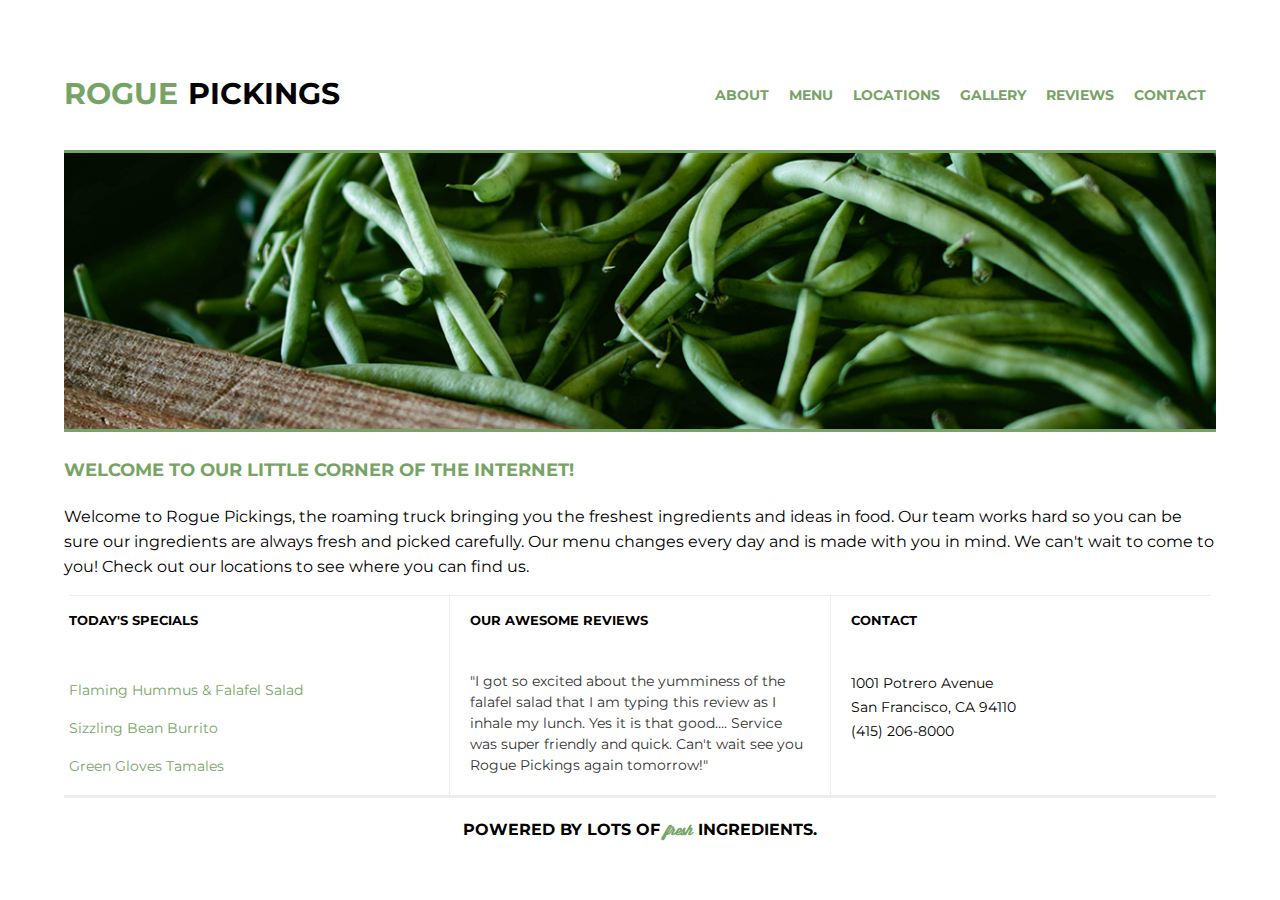
<file: index.html>
<!doctype html>
<html>
    <head>
        <meta charset="utf-8">
        <meta http-equiv="x-ua-compatible" content="ie=edge">
        <title>Rogue Pickings | Brush Up Those Skills!</title>
        <meta name="viewport" content="width=device-width, initial-scale=1, shrink-to-fit=no">
        <link rel="stylesheet" href="css/normalize.css">
        <link rel="stylesheet" href="css/main.css">
        <link href="https://fonts.googleapis.com/css?family=Montserrat:400,700" rel="stylesheet">
    </head>
    <body>
        <div class="container">
            <header>
                <h1><span>rogue</span> pickings</h1>
                <nav>
                    <ul>
                        <li>
                            <a href="">About</a>
                        </li>
                        <li>
                            <a href="">Menu</a>
                        </li>
                        <li>
                            <a href="">Locations</a>
                        </li>
                        <li>
                            <a href="">Gallery</a>
                        </li>
                        <li>
                            <a href="">Reviews</a>
                        </li>
                        <li>
                            <a href="">Contact</a>
                        </li>
                    </ul>
                </nav>
            </header>
            <section class="top-section">
                <div class="main-image"><img src="img/download.jpg" alt="green beans" /></div>
                <div class="main-title">
                    <h3>Welcome to our little corner of the internet!</h3>
                    <p>Welcome to Rogue Pickings, the roaming truck bringing you the freshest ingredients and ideas in food. Our team works hard so you can be sure our ingredients are always fresh and picked carefully. Our menu changes every day and is made with you in mind. We can't wait to come to you! Check out our locations to see where you can find us.</p>
                </div>
            </section>
            <section class="bottom-section">
                <div class="section-one">
                    <h4>Today's Specials</h4>
                    <ul class="menu">
                        <li>Flaming Hummus &amp; Falafel Salad</li>
                        <li>Sizzling Bean Burrito</li>
                        <li>Green Gloves Tamales</li>
                    </ul>
                </div>
                <div class="section-two">
                    <h4>Our Awesome Reviews</h4>
                    <p class="reviews">"I got so excited about the yumminess of the falafel salad that I am typing this review as I inhale my lunch. Yes it is that good.... Service was super friendly and quick. Can't wait see you Rogue Pickings again tomorrow!"</p>
                </div>
                <div class="section-three"><h4>Contact</h4>
                    <p class="address">1001 Potrero Avenue<br>
                        San Francisco, CA 94110<br>
                        (415) 206-8000 </p>
                </div>
            </section>
            <footer>
                <h4>Powered by lots of <span>fresh</span> ingredients.</h4>
            </footer>
        </div>
    </body>
</html>
</file>
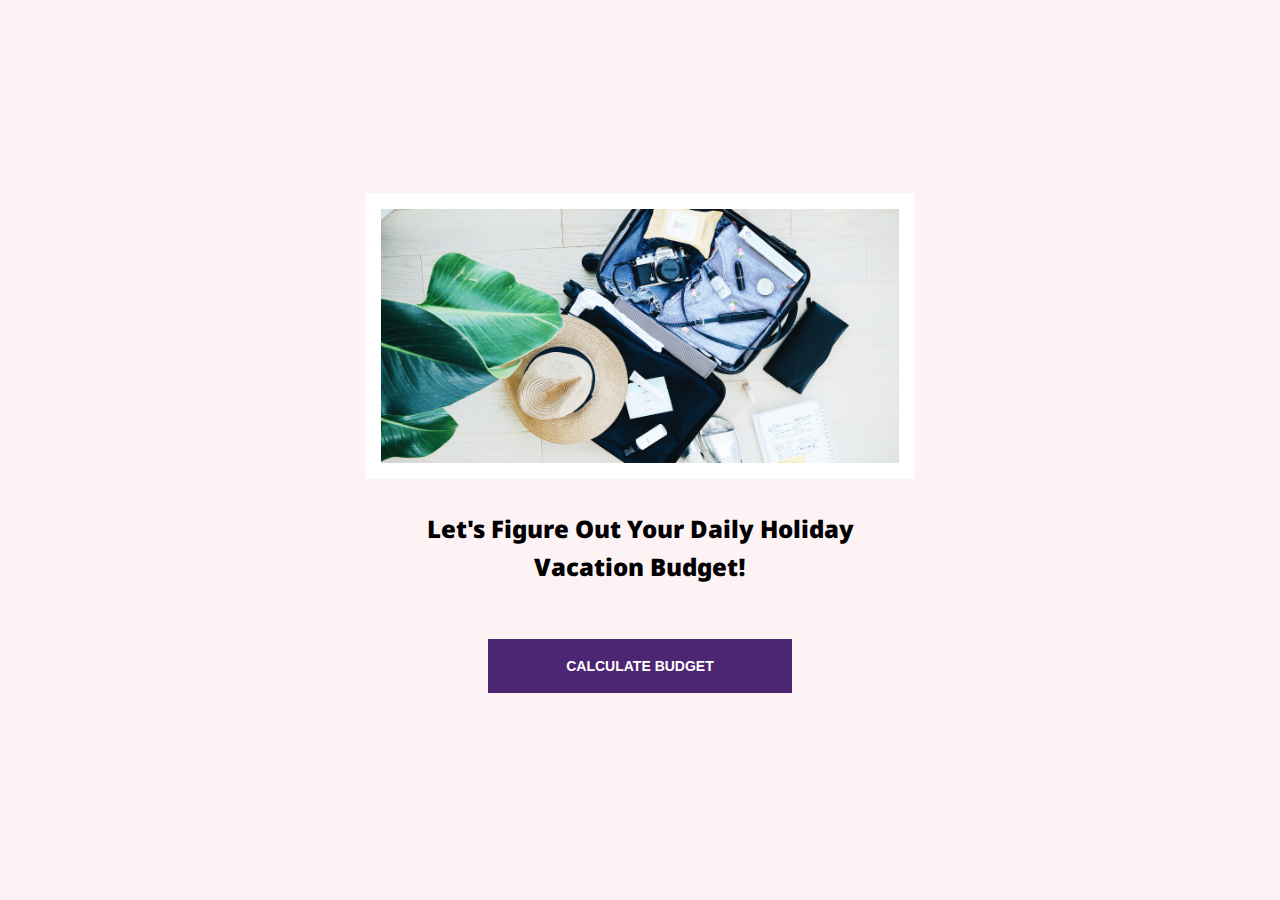
<file: budgetVacay/index.html>
<!DOCTYPE html>
<html lang="en">
  <head>
    <meta charset="UTF-8" />
    <meta name="viewport" content="width=device-width, initial-scale=1.0" />
    <title>Sample</title>
    <link rel="preconnect" href="https://fonts.googleapis.com" />
    <link rel="preconnect" href="https://fonts.gstatic.com" crossorigin />
    <link
      href="https://fonts.googleapis.com/css2?family=Noto+Sans+Bengali:wght@800;900&family=Open+Sans:wght@400;600&display=swap"
      rel="stylesheet"
    />

    <link rel="stylesheet" href="css/styles.css" />
    <script src="js/script.js" defer></script>
  </head>
  <body>
    <div class="container">
      <img src="img/suitcase.png" alt="Suitcase packed for a trip" />
      <h3>Let's Figure Out Your Daily Holiday Vacation Budget!</h3>
      <div>
        <p class="daily-budget"></p>
        <button class="trip-info">Calculate Budget</button>
      </div>
    </div>
  </body>
</html>
</file>
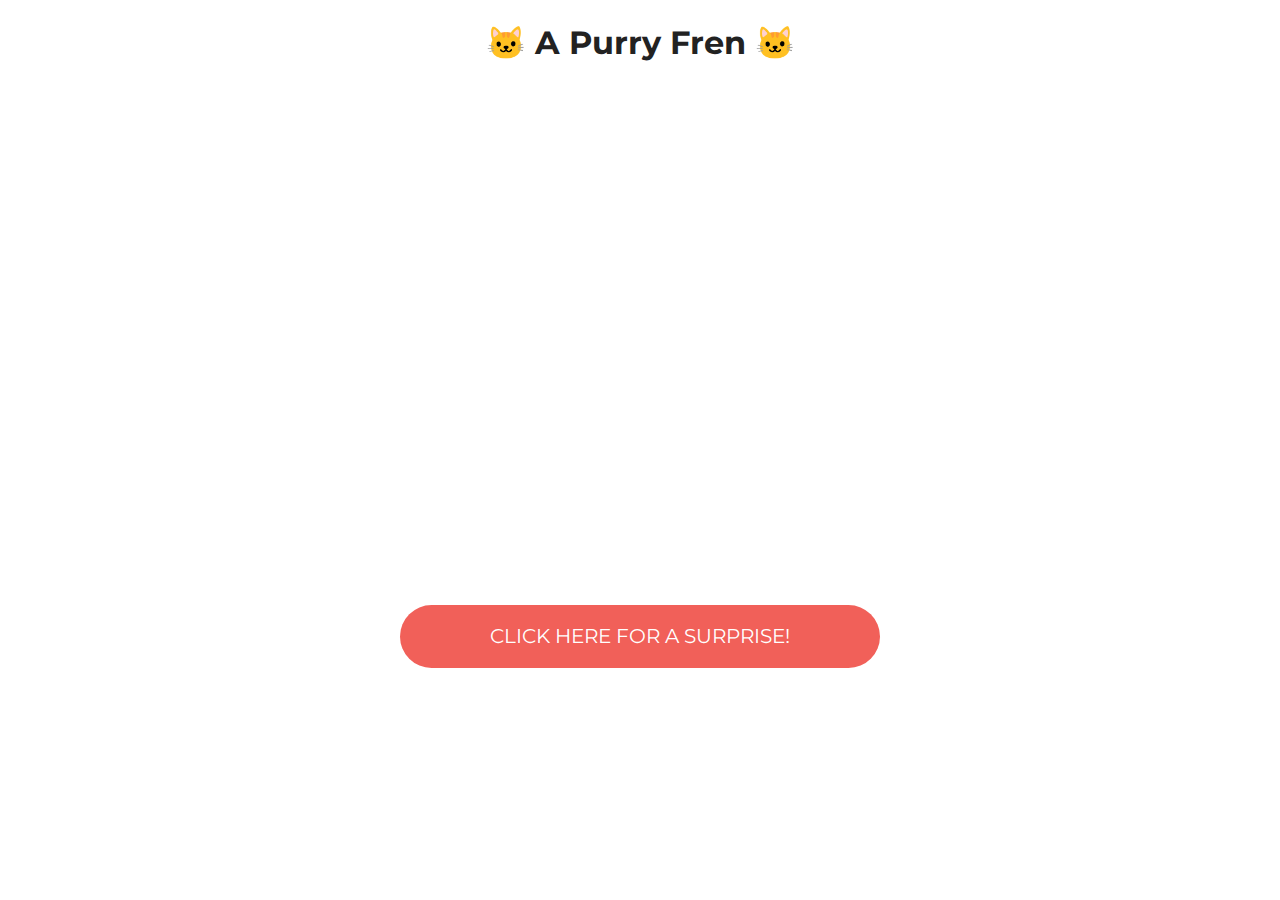
<file: eventKitty/index.html>
<!DOCTYPE html>
<html>
  <head>
    <title>Starter Code Lesson 04 Challenge 01</title>
    <meta charset="UTF-8" />
    <meta name="viewport" content="width=device-width, initial-scale=1.0" />
    <link rel="preconnect" href="https://fonts.gstatic.com" />
    <link rel="preconnect" href="https://fonts.gstatic.com" />
    <link
      href="https://fonts.googleapis.com/css2?family=Montserrat:wght@500;700&family=Open+Sans:ital,wght@0,400;0,600;1,400&display=swap"
      rel="stylesheet"
    />
    <link rel="stylesheet" href="css/normalize.css" />
    <link rel="stylesheet" href="css/styles.css" />
    <script src="js/script.js" defer></script>
    <script src="js/script2.js" defer></script>
  </head>

  <body>
    <main class="main-content">
      <h1>🐱 A purry fren 🐱</h1>
      <figure class="cat">
        <img src="img/cat-fren.jpg" />
      </figure>
      <button class="show-cat">Click here for a surprise!</button>
    </main>
  </body>
</html>
</file>
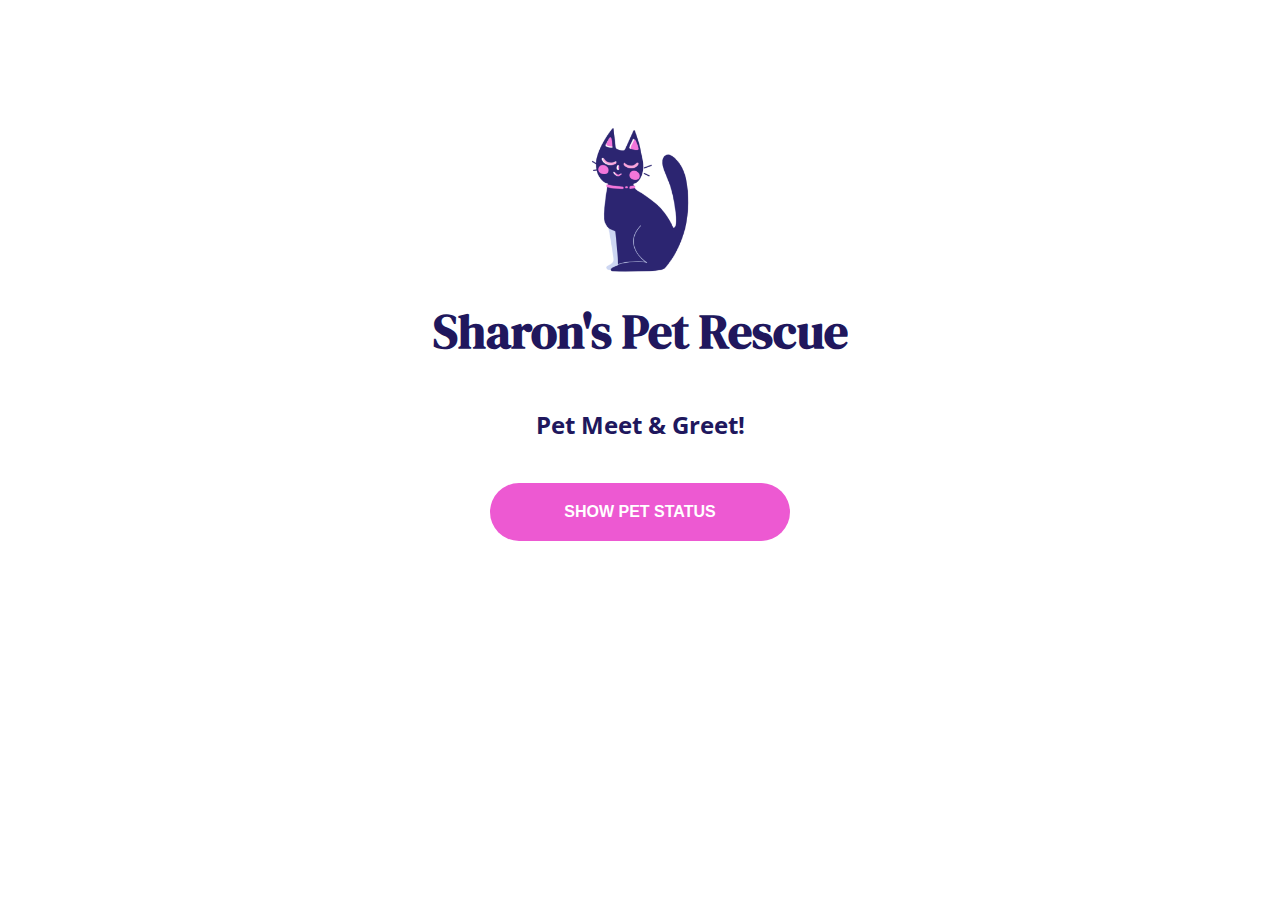
<file: factoryFunctions/index.html>
<!DOCTYPE html>
<html lang="en">
  <head>
    <meta charset="UTF-8" />
    <meta name="viewport" content="width=device-width, initial-scale=1.0" />
    <title>Pet Rescue Adoption Day</title>
    <link rel="preconnect" href="https://fonts.gstatic.com" />
    <link rel="preconnect" href="https://fonts.gstatic.com" />
    <link
      href="https://fonts.googleapis.com/css2?family=DM+Serif+Display&family=Open+Sans:wght@300;400;600&display=swap"
      rel="stylesheet"
    />
    <link
      rel="stylesheet"
      href="https://pro.fontawesome.com/releases/v5.10.0/css/all.css"
      integrity="sha384-AYmEC3Yw5cVb3ZcuHtOA93w35dYTsvhLPVnYs9eStHfGJvOvKxVfELGroGkvsg+p"
      crossorigin="anonymous"
    />
    <link rel="stylesheet" href="css/normalize.css" />
    <link rel="stylesheet" href="css/styles.css" />
    <script src="js/script.js" defer></script>
  </head>

  <body>
    <div class="container">
      <img class="ruby" src="img/ruby-cat.png" />
      <h1>
        Sharon's Pet Rescue
      </h1>
      <div class="available">
        <h2>Pet Meet & Greet!</h2>
        <ul class="all-pets"></ul>
      </div>
      <button>Show Pet Status</button>
    </div>
  </body>
</html>
</file>
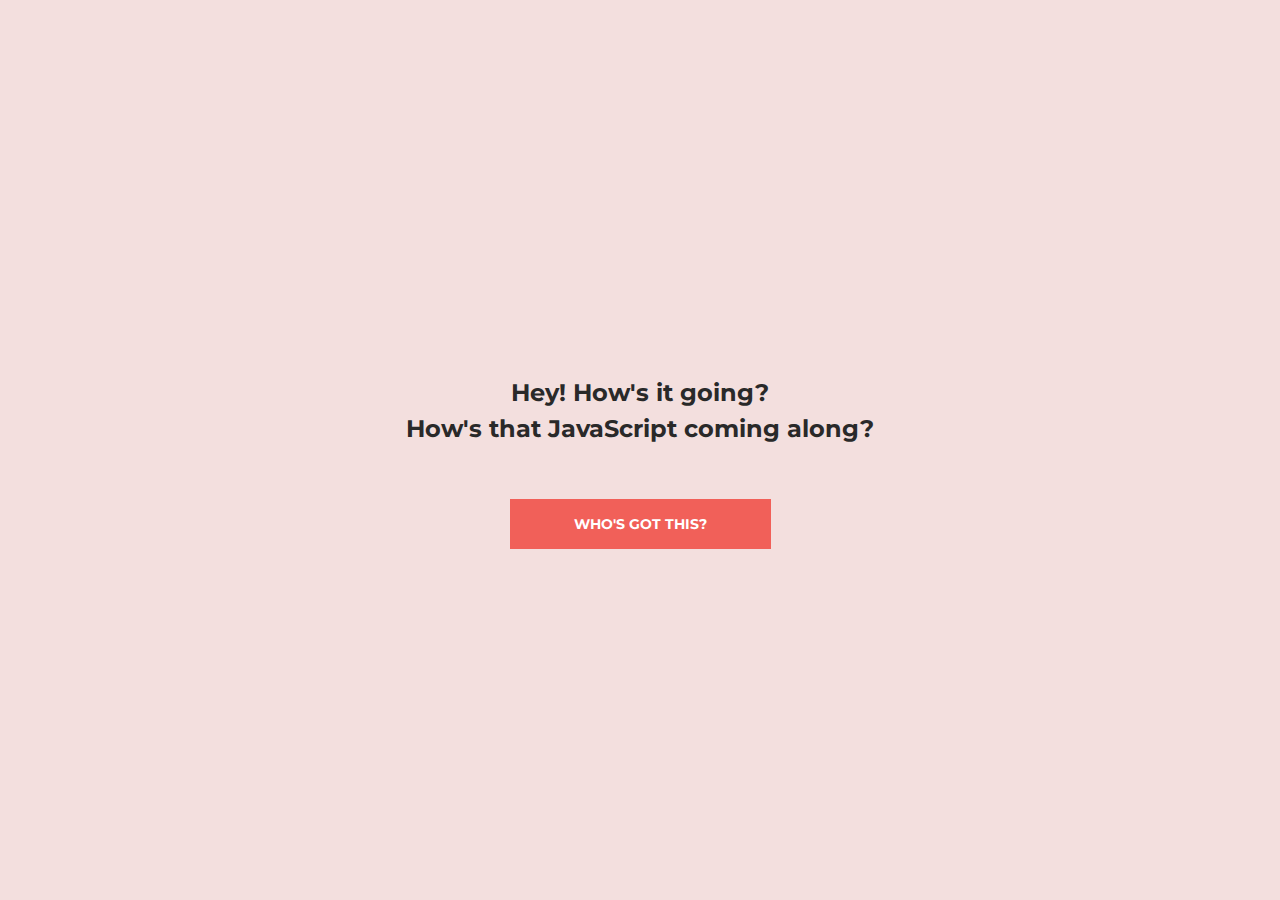
<file: functionModal/index.html>
<!DOCTYPE html>
<html lang="en">
  <head>
    <meta charset="UTF-8" />
    <meta name="viewport" content="width=device-width, initial-scale=1.0" />
    <title>Sample</title>
    <link
      href="https://fonts.googleapis.com/css2?family=Montserrat:wght@500;700&family=Open+Sans:ital,wght@0,400;0,600;1,400&display=swap"
      rel="stylesheet"
    />
    <link
      rel="stylesheet"
      href="https://pro.fontawesome.com/releases/v5.10.0/css/all.css"
      integrity="sha384-AYmEC3Yw5cVb3ZcuHtOA93w35dYTsvhLPVnYs9eStHfGJvOvKxVfELGroGkvsg+p"
      crossorigin="anonymous"
    />

    <link rel="stylesheet" href="css/styles.css" />
    <script src="js/script.js" defer></script>
  </head>
  <body>
    <div class="container">
      <p>Hey! How's it going? <br />How's that JavaScript coming along?</p>
      <div class="modal">
        <span class="modal-x"><i class="fas fa-times"></i></span>
        <img src="img/you_got_this.gif" />
        <p>Keep it up, Skillcrusher! 🎉</p>
      </div>
      <button class="got-this">Who's got this?</button>
    </div>
  </body>
</html>
</file>
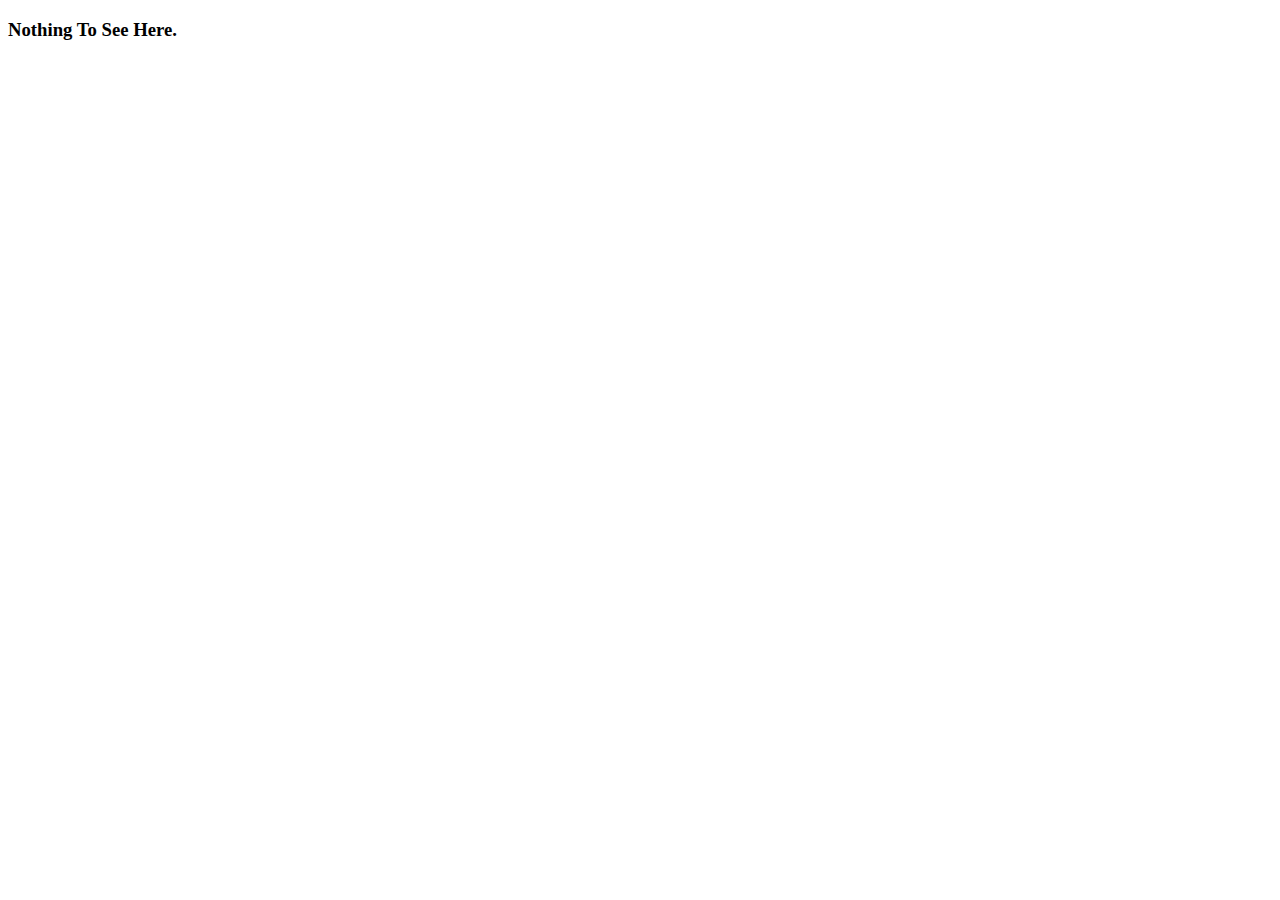
<file: introFunctions/index.html>
<!DOCTYPE html>
<html lang="en">
<head>
  <meta charset="UTF-8">
  <meta name="viewport" content="width=device-width, initial-scale=1.0">
  <title>Document</title>
</head>
<body>
  <h3>Nothing To See Here.</h3>
  <script src="script.js" defer></script>  
</body>
</html>
</file>
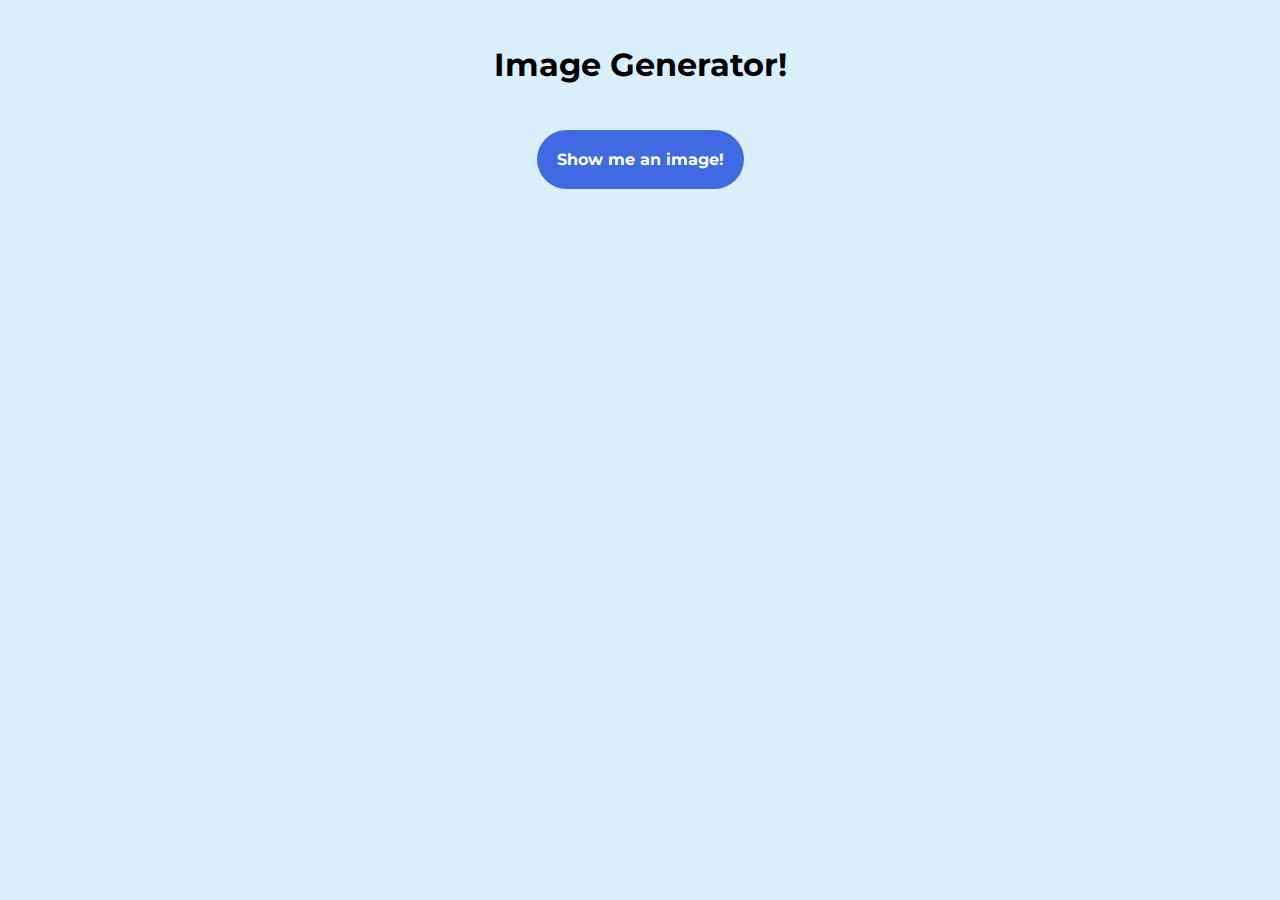
<file: js-l12-challenge-01-main/index.html>
<!DOCTYPE html>
<html>

  <head>
    <title>Image Generator</title>
    <meta charset="UTF-8" />
    <meta name="viewport" content="width=device-width, initial-scale=1.0" />
    <link rel="stylesheet" href="css/main.css" />
    <link rel="preconnect" href="https://fonts.gstatic.com" />
    <link href="https://fonts.googleapis.com/css2?family=Montserrat:wght@400;600&family=Roboto&display=swap"
      rel="stylesheet" />
    <script src="js/script.js" defer></script>
  </head>

  <body>
    <div class="main">
      <h1>Image Generator!</h1>
      <div class="image-container hide">
        <h3>Image by: <span class="author"></span></h3>
        <figure>
          <img class="img" />
        </figure>
      </div>
      <button>Show me an image!</button>
    </div>
  </body>

</html>
</file>
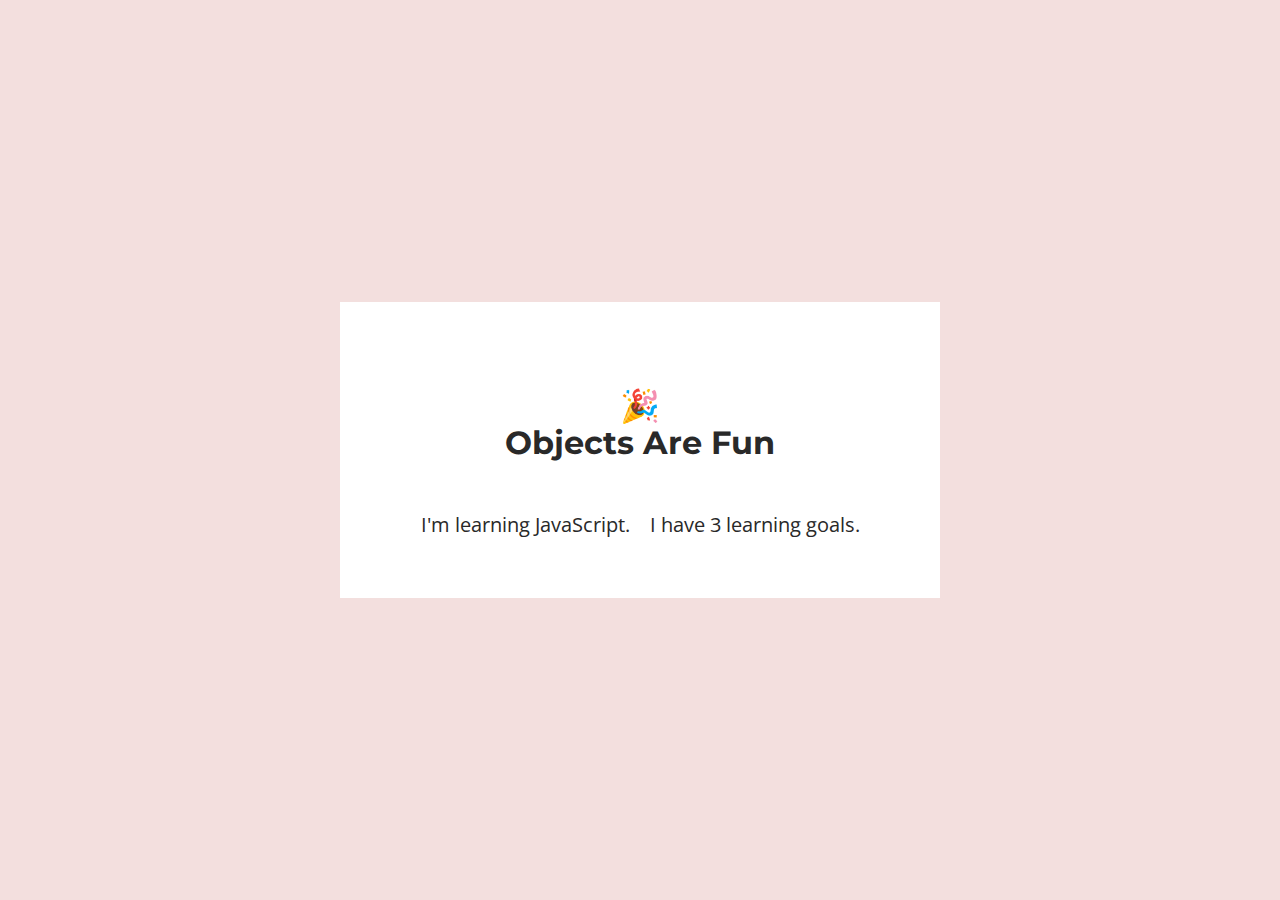
<file: objectsOne/index.html>
<!DOCTYPE html>
<html lang="en">
  <head>
    <meta charset="UTF-8" />
    <meta name="viewport" content="width=device-width, initial-scale=1.0" />
    <title>Objects Part 1</title>
    <link rel="preconnect" href="https://fonts.gstatic.com" />
    <link
      href="https://fonts.googleapis.com/css2?family=Montserrat:wght@500;700&family=Open+Sans:ital,wght@0,400;0,600;1,400&display=swap"
      rel="stylesheet"
    />
    <link
      rel="stylesheet"
      href="https://pro.fontawesome.com/releases/v5.10.0/css/all.css"
      integrity="sha384-AYmEC3Yw5cVb3ZcuHtOA93w35dYTsvhLPVnYs9eStHfGJvOvKxVfELGroGkvsg+p"
      crossorigin="anonymous"
    />
    <link rel="stylesheet" href="css/normalize.css" />
    <link rel="stylesheet" href="css/styles.css" />
    <script src="js/script.js" defer></script>
  </head>

  <body>
    <div class="container">
      <h1>🎉 <br />Objects Are Fun</h1>
      <p class="topic hide"></p>
      <p class="count hide"></p>
    </div>
  </body>
</html>
</file>
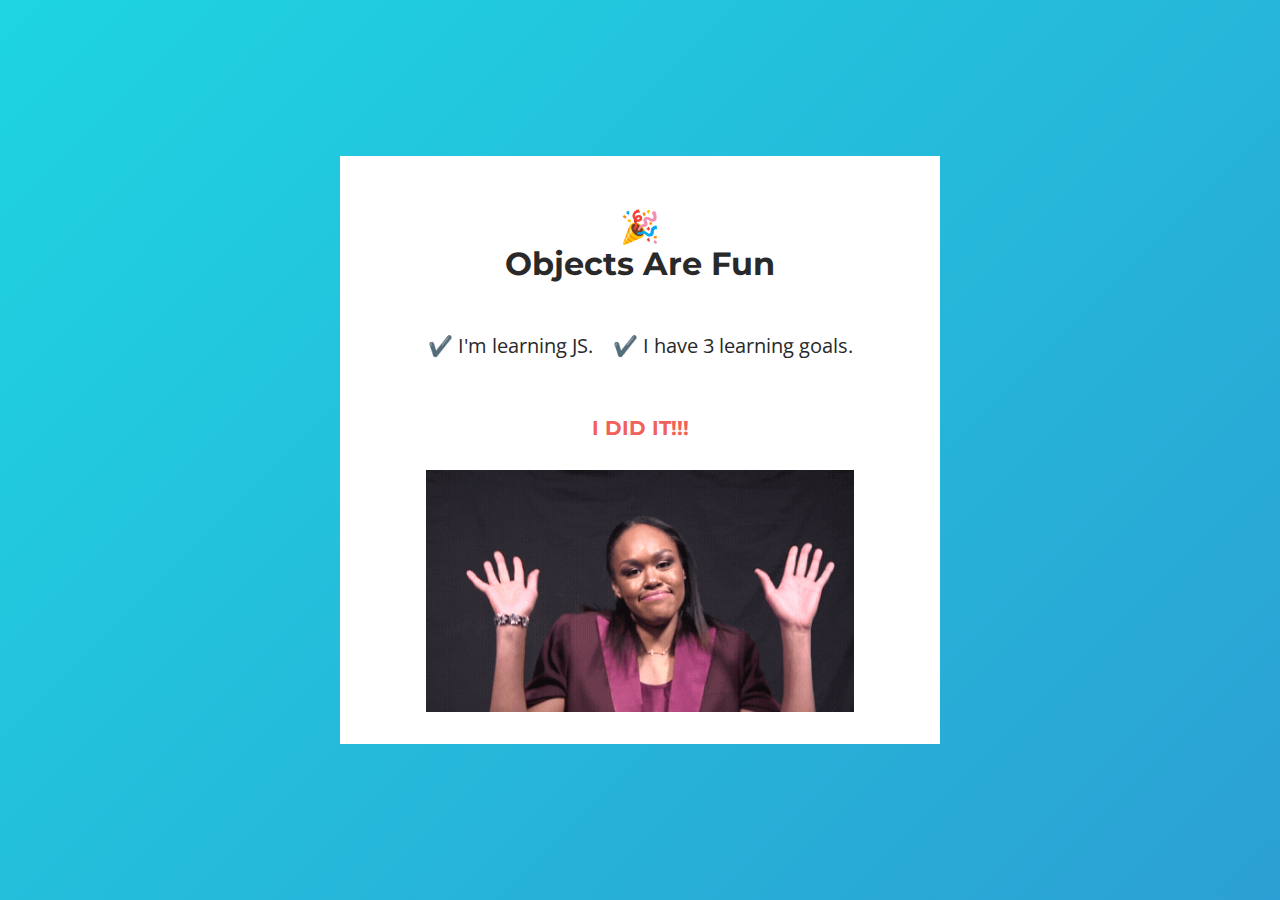
<file: ObjectsTwo/index.html>
<!DOCTYPE html>
<html lang="en">
  <head>
    <meta charset="UTF-8" />
    <meta name="viewport" content="width=device-width, initial-scale=1.0" />
    <title>Objects Part 2</title>
    <link rel="preconnect" href="https://fonts.gstatic.com" />
    <link
      href="https://fonts.googleapis.com/css2?family=Montserrat:wght@500;700&family=Open+Sans:ital,wght@0,400;0,600;1,400&display=swap"
      rel="stylesheet"
    />
    <link
      rel="stylesheet"
      href="https://pro.fontawesome.com/releases/v5.10.0/css/all.css"
      integrity="sha384-AYmEC3Yw5cVb3ZcuHtOA93w35dYTsvhLPVnYs9eStHfGJvOvKxVfELGroGkvsg+p"
      crossorigin="anonymous"
    />
    <link rel="stylesheet" href="css/normalize.css" />
    <link rel="stylesheet" href="css/styles.css" />
    <script src="js/script.js" defer></script>
  </head>

  <body>
    <div class="container">
      <h1>🎉 <br />Objects Are Fun</h1>
      <p class="topic hide"></p>
      <p class="count hide"></p>
      <p class="success hide">I did it!!!</p>
      <img class="dance hide" src="img/raise-hands.gif" alt="woman dancing" />
    </div>
  </body>
</html>
</file>
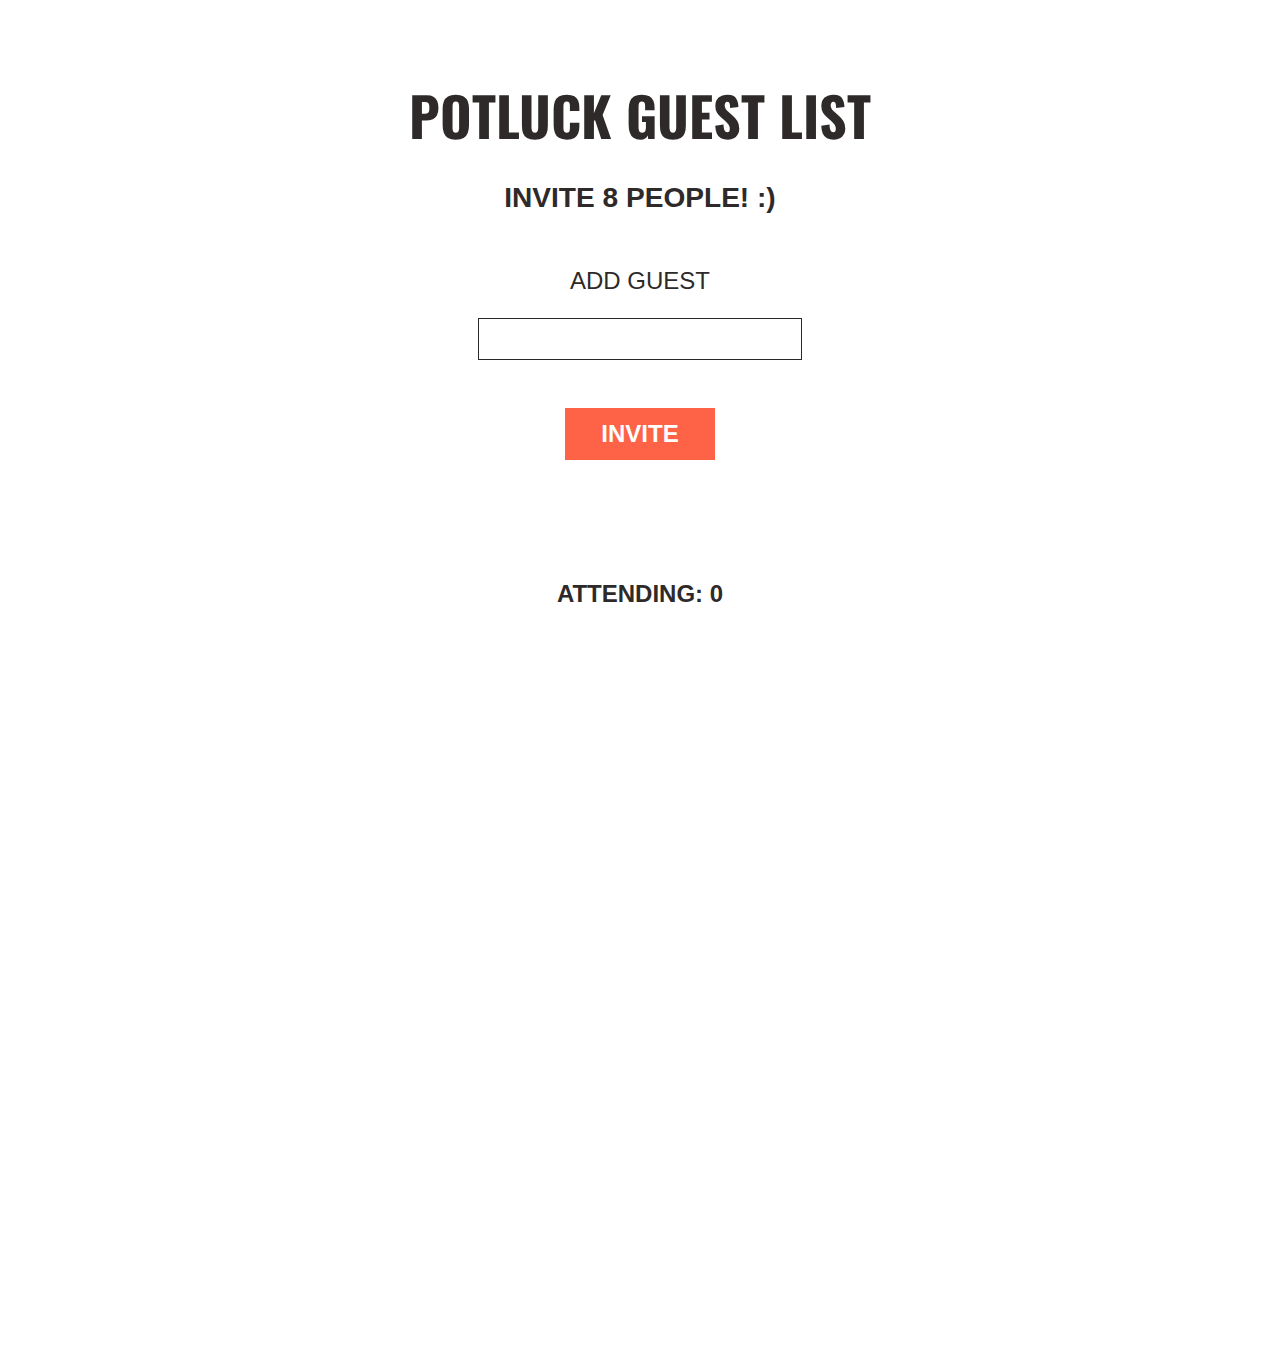
<file: potluck/index.html>
<!DOCTYPE html>
<html lang="en">
  <head>
    <meta charset="UTF-8" />
    <meta name="viewport" content="width=device-width, initial-scale=1.0" />
    <title>Guest List</title>
    <link
      rel="stylesheet"
      href="https://pro.fontawesome.com/releases/v5.10.0/css/all.css"
      integrity="sha384-AYmEC3Yw5cVb3ZcuHtOA93w35dYTsvhLPVnYs9eStHfGJvOvKxVfELGroGkvsg+p"
      crossorigin="anonymous"
    />
    <link rel="preconnect" href="https://fonts.gstatic.com" />
    <link
      href="https://fonts.googleapis.com/css2?family=Bitter:ital@0;1&family=Hind:wght@300;400&family=Oswald:wght@300;400;500&display=swap"
      rel="stylesheet"
    />
    <link rel="stylesheet" href="css/normalize.css" />
    <link rel="stylesheet" href="css/styles.css" />
    <script src="js/script.js" defer></script>
  </head>

  <body>
    <div class="container">
      <header>
        <h1>
          Potluck Guest List
        </h1>

        <h3>
          <i class="fa fa-envelope" aria-hidden="true"></i> Invite 8 people! :)
        </h3>
      </header>
      <div class="add-guest">
        <div class="alert hide">
          <h3>Guest list is full!</h3>
          <button class="assign"><a href="#assigned">Assign dishes!</a></button>
        </div>
        <label for="invite">Add Guest</label>
        <input type="text" id="invite" />
        <button class="invite">Invite</button>
      </div>
      <div class="guest-list-container">
        <ul class="guest-list"></ul>
        <p class="attendees">Attending: <span class="attendance">0</span></p>
      </div>
      <div id="assigned" class="items-list-container">
        <ul class="assigned-items"></ul>
      </div>
      <footer class="hide">
        <h3>See you on Saturday!</h3>
      </footer>
    </div>
  </body>
</html>
</file>
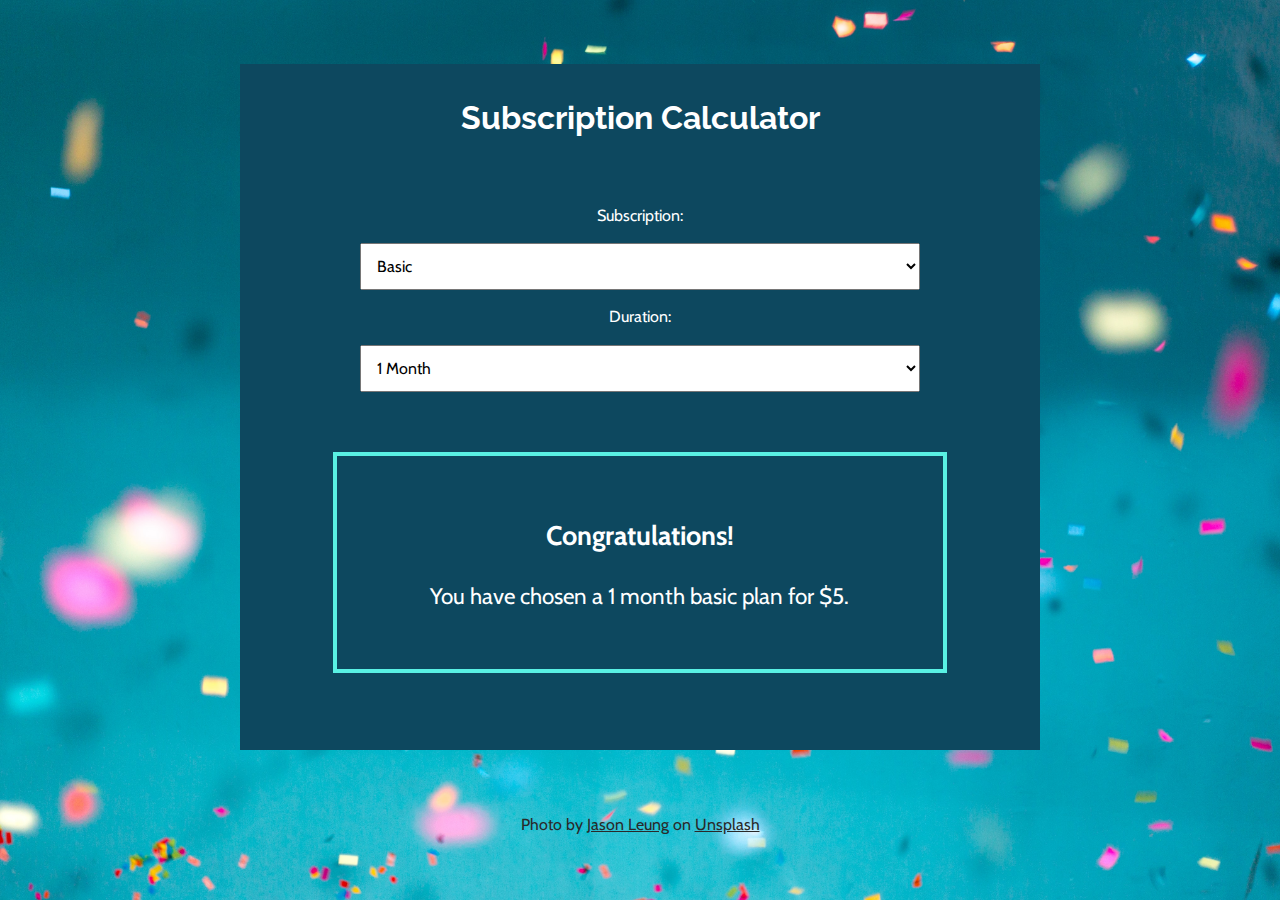
<file: subscriptionCalc/index.html>
<!DOCTYPE html>
<html>
  <head>
    <title>Subscripton Calculator</title>
    <meta charset="UTF-8" />
    <meta name="viewport" content="width=device-width, initial-scale=1.0" />
    <link rel="preconnect" href="https://fonts.gstatic.com">
    <link href="https://fonts.googleapis.com/css2?family=Raleway:wght@300&display=swap" rel="stylesheet">
    <link href="https://fonts.googleapis.com/css2?family=Cabin&display=swap" rel="stylesheet">
    <link rel="stylesheet" href="css/normalize.css" />
    <link rel="stylesheet" href="css/styles.css" />
    <script src="js/script.js" defer></script>
  </head>

  <body>
    <div class="container">
      <h1>Subscription Calculator</h1>
      <div class="selections">
        <div class="subscription-select">
          <label for="subscription">Subscription:</label>
          <select name="subscription" id="subscription">
            <option value="basic">Basic</option>
            <option value="standard">Standard</option>
            <option value="premium">Premium</option>
          </select>
        </div>
        <div class="duration-select">
          <label for="months">Duration:</label>
          <select name="months" id="months">
            <option value="1">1 Month</option>
            <option value="6">6 Months</option>
            <option value="12">12 Months</option>
          </select>
        </div>
      </div>
      <div class="congrats">
        <h3>Congratulations!</h3>
        <p class="result">You have chosen a 1 month basic plan for $5.</p>
      </div>
      </p>
    </div>
    <footer><span>Photo by <a href="https://unsplash.com/@ninjason?utm_source=unsplash&amp;utm_medium=referral&amp;utm_content=creditCopyText">Jason Leung</a> on <a href="https://unsplash.com/s/photos/confetti-jason-leung?utm_source=unsplash&amp;utm_medium=referral&amp;utm_content=creditCopyText">Unsplash</a></span></footer>
  </body>
</html>
</file>
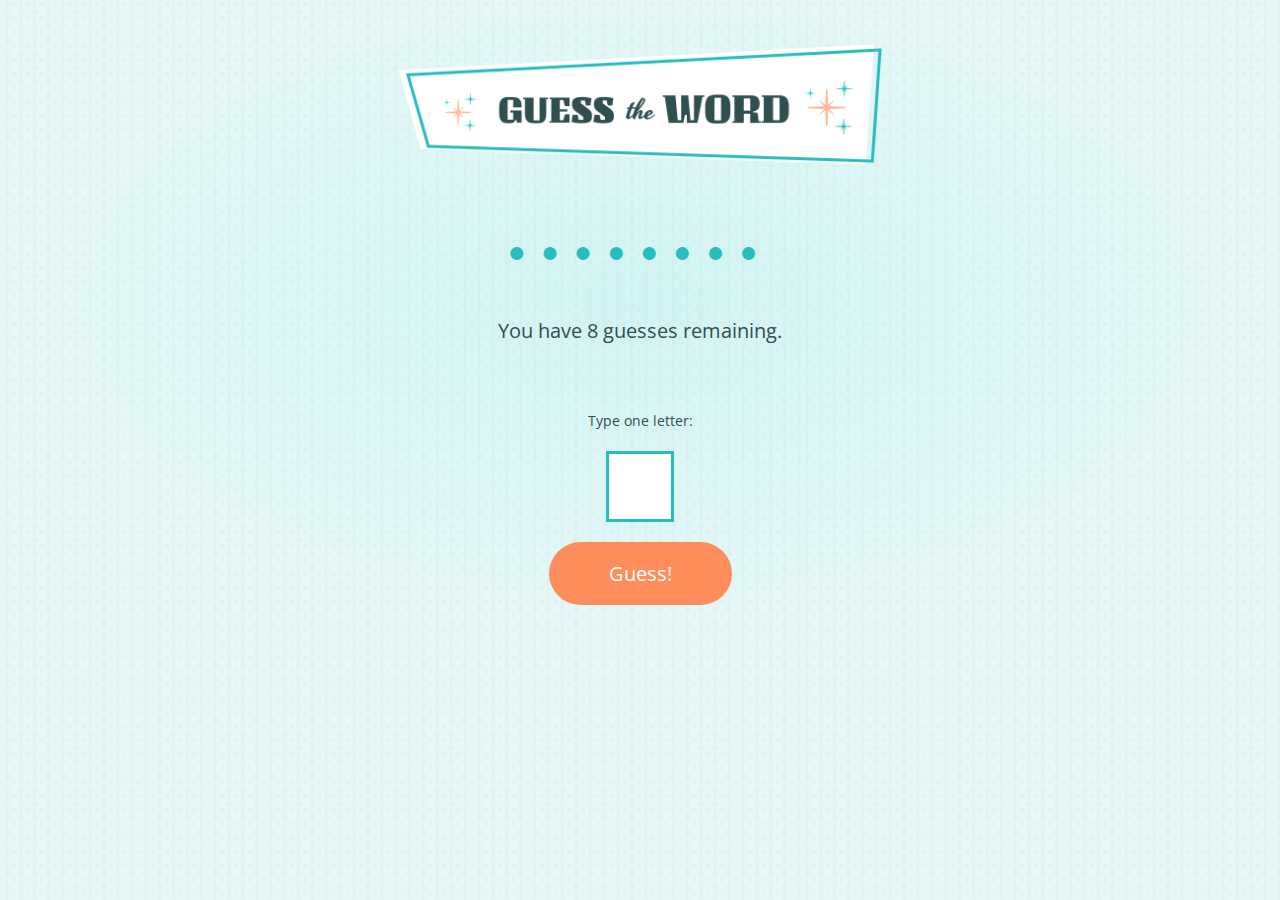
<file: wordGame/index.html>
<!DOCTYPE html>
<html lang="en">

  <head>
    <meta charset="UTF-8" />
    <meta name="viewport" content="width=device-width, initial-scale=1.0" />
    <title>Guess the Word</title>
    <link rel="preconnect" href="https://fonts.gstatic.com" />
    <link href="https://fonts.googleapis.com/css2?family=Open+Sans:wght@700&family=Unlock&display=swap"
      rel="stylesheet" />
    <link rel="stylesheet" href="css/normalize.css" />
    <link rel="stylesheet" href="css/styles.css" />
    <script src="js/script.js" defer></script>
  </head>

  <body>
    <div class="container">
      <h1>
        <img class="logo" src="img/logo.png" alt="Guess The Word" />
      </h1>
      <p class="message"></p>
      <p class="word-in-progress"></p>
      <p class="remaining">You have <span>8 guesses</span> remaining.</p>
      <ul class="guessed-letters"></ul>
      <form class="guess-form">
        <label for="letter">Type one letter:</label>
        <input type="text" id="letter" name="letter" class="letter" />
        <div class="form-element button-element">
          <button class="guess">Guess!</button>
        </div>
      </form>
      <button class="play-again hide">Play Again!</button>
    </div>
  </body>

</html>
</file>
<file: css/main.css>
html {
	font-size: 16px;
}

@font-face{
	font-family: 'Wisdom Script';
	src: url('../fonts/wisdom-script.otf') format('opentype');
}

body {
	font-family: 'Montserrat', Helvetica, Arial, sans-serif;
	display: flex;
	justify-content: center;
	align-items: center;
	flex-flow: row wrap;
	font-size: 1em;
}

.container{
	max-width: 1200px;
	width: 90%;
	display: flex;
	justify-content: center;
	align-items: center;
	flex-flow: row wrap;
}

h1,
h2,
h3,
h4 {
	color: black;
	text-transform: uppercase;
	font-weight: 700;
}
h1 {
	font-size: 1.875em;
}
h2 {
    font-size: 1.5em;
}
h3 {
	font-size: 1.125em;
}
h4 {
	font-size: 1em;
}

p {
	font-size: .875em;
	line-height: 21px;
    padding: 0 30px;
}

/*The widths are in a percentage!*/
header {
	flex-basis: 100%;
	/*height: 110px;*/
	/*border-bottom: 3px solid #77a466;*/
	margin: 0 auto;
	display: flex;
	justify-content: center;
	align-items: center;
	flex-flow: row wrap;
}

header h1 {
	/*float: left;*/
	text-align: center;
	margin: 0;
	width: 100%;
	padding: 38px 0;
	border-bottom: 3px solid #77a466;
}
header h1 span {
	color: #77a466;
}

header nav {
	display: flex;
	justify-content: center;
	align-items: center;
	flex-flow: row wrap;
	/*float: right;*/
	padding: 46px 0;
}
header nav ul {
	margin: 0;
	padding: 0;
}
header nav ul li {
	text-transform: uppercase;
	font-weight: 700;
	font-size: .875em;
	padding: 0 10px;
	/*display: inline;*/
	list-style: none;
	line-height: 50px;
}
header nav ul li a{
	width: 80%;
	display: flex;
	justify-content: center;
	align-items: center;
	flex-flow: row wrap;
	text-decoration: none;
	color:#77a466;
}


/*The widths are in a percentage!*/
.top-section,
.bottom-section {
	flex-basis: 100%;
	margin: 0 auto;
	clear: both;
	display: flex;
	justify-content: center;
	align-items: center;
	flex-flow: row wrap;
}

.main-image {
	height: auto;
	float: left;
}
.main-image img {
	width: 100%;
	border-top: 3px solid #77a466;
	border-bottom: 3px solid #77a466;
}

.main-title {
	height: auto;
	float: left;
}
.main-title h3 {
	text-align: left;
	padding: 5px 0;
	color: #77a466;
}
.main-title p {
	padding: 0;
	font-size: 1em;
	line-height: 25px;
}

.section-one,
.section-two,
.section-three {
	width: 100%;
	height: auto;
	float: left;
	border-top: 1px solid #eee;
}

.section-one h4 {
	padding: 10px 0;
}

.section-two {
	/*border-left: 1px solid #eee;
	border-right: 1px solid #eee;*/
}

.section-two h4,
.section-three h4 {
	padding: 10px 0;
}

.menu {
	list-style: none;
	padding: 0;
}
.menu li {
	padding: 10px 0;
	color:#77a466;
}

.reviews {
	color: #333;
	font-size: 1em;
	line-height: 21px;
	padding: 0;
}

.address {
	font-size: 1em;
	line-height: 24px;
	padding: 0;
}

/*The widths are in a percentage!*/
footer {
	height: 50px;
	border-top: 3px solid #eee;
	flex-basis: 100%;
	/*margin: 0 auto;
	clear: both;*/
	text-align: center;
	display: flex;
	justify-content: center;
	align-items: center;
	flex-flow: row wrap;
}
footer span {
	font-family: 'Wisdom Script', cursive;
	text-transform: lowercase;
	color: #77a466;
	font-size: 14px;
}

@media all and (min-width: 768px) {
	.bottom-section {
		margin: 0 auto;
		clear: both;
		height: 290px;
		display: flex;
		justify-content: center;
		align-items: center;
		flex-flow: row wrap;
	}

	.section-one,
	.section-two,
	.section-three {
		height: inherit;
		display: flex;
		justify-content: flex-start;
		align-items: center;
		flex-flow: row wrap;
		flex-basis: 33%;
		float: left;
		border-top: 1px solid #eee;
	}

.section-one h4,
.section-two h4,
.section-three h4 {
	margin-top: 40;
	height: 40px;
	font-size: .8em;
	display: flex;
	justify-content: flex-start;
	align-items: flex-start;
	flex-flow: row wrap;
	width: 70%;
}


.section-two {
	border-left: 1px solid #eee;
	border-right: 1px solid #eee;
}

.section-two h4, .section-three h4, .section-two p,
.section-three p {
	padding: 0 20px;
}

.section-one h4 {
	padding: 0;
}

.menu, .reviews, .address {
	margin: 0;
	height: 205px;
	font-size: .9em;
	/*display: flex;
	justify-content: center;
	align-items: center;
	flex-flow: row wrap;*/
}
}

@media all and (min-width: 1200px) {
	header {
		display: flex;
		justify-content: space-between;
		align-items: center;
		flex-flow: row wrap;
		flex: 100%;
		height: 110px;
		padding-bottom: 40px;
	  /*border-bottom: 3px solid #fff;*/
	}

	header h1 {
		display: flex;
		justify-content: space-between;
		align-items: center;
		/*flex-flow: row nowrap;*/
		height: inherit;
		width: 24%;
		/*padding: 38px 0;*/
	}
	header h1 span {
		color: #77a466;
	}

	header nav {
		width: 50%;
		display: flex;
		justify-content: flex-end;
		align-items: center;
		flex-flow: row wrap;
		/*float: right;*/

	}
	header nav ul {
		display: flex;
		justify-content: space-between;
		align-items: center;
		flex-flow: row wrap;
		margin: 0;
		padding: 0;
	}
	header nav ul li {
		text-transform: uppercase;
		font-weight: 700;
		font-size: .875em;
		padding: 0 10px;
		display: flex;
		justify-content: flex-end;
		align-items: center;
		flex-flow: row wrap;

		/*list-style: none;*/
	}
	header nav ul li a{
		display: flex;
		justify-content: flex-end;
		align-items: center;
		flex-flow: row wrap;
		text-decoration: none;
		color:#77a466;
	}

	.menu, .reviews, .address {
		height: 150px;
		font-size: .9em;
	}

.bottom-section {
	height: 200px;
	}
}
</file>
<file: budgetVacay/css/styles.css>
* {
  box-sizing: border-box;
}

body {
  display: flex;
  flex-direction: column;
  align-items: center;
  justify-content: center;
  height: 100vh;
  overflow: hidden;
  font-size: 16px;
  font-family: "Noto Sans Bengali", sans-serif;
  font-weight: bold;
  background-color: #fdf2f4;
  color: #000000;
  margin: 0;
}

img {
  max-width: 100%;
  height: auto;
  border: 16px solid white;
}

.container {
  width: 90%;
  max-width: 550px;
  font-size: 1.5em;
  text-align: center;
}

h3 {
  width: 80%;
  color: #000000;
  font-weight: 900;
  font-size: 24px;
  font-style: normal;
  line-height: 1.6;
  margin-left: auto;
  margin-right: auto;
}

.daily-budget {
  color: #000000;
  line-height: 1.5;
  font-size: 16px;
  font-weight: 400;
  font-family: "Open Sans", sans-serif;
}

button {
  background-color: #4d2673;
  padding: 16px 78px;
  margin: 1.8em 0 1em 0;
  outline: 0;
  border: 0;
  cursor: pointer;
  font-size: 14px;
  font-weight: 800;
  line-height: 1.6;
  color: #ffffff;
  text-transform: uppercase;
}

button:hover {
  color: #fff;
}
button:active {
  transform: scale(0.98);
}

button:focus {
  outline: 0;
}
</file>
<file: eventKitty/css/styles.css>
body {
  font-size: 16px;
  line-height: 1.4;
  color: #222;
  font-family: "Open Sans", sans-serif;
  text-align: left;
  display: flex;
  flex-wrap: wrap;
  justify-content: center;
}

img {
  max-width: 100%;
}

.cat {
  opacity: 0;
}

h1 {
  font-family: "Montserrat";
  text-transform: capitalize;
}

/* Adding the 'show' class will make the image visible */
.cat.show {
  opacity: 1;
  transition: opacity 1s ease-in;
}

.main-content {
  width: 90%;
  max-width: 800px;
  display: flex;
  justify-content: center;
  flex-wrap: wrap;
}

.show-cat {
  width: 60%;
  padding: 1em 1em;
  border: 0;
  background-color: #f16059;
  color: white;
  border-radius: 60px;
  cursor: pointer;
  font-family: "Montserrat";
  text-transform: uppercase;
}

.show-cat:focus {
  outline: 0;
}

.show-cat.disappear {
  background-color: slateblue;
  font-style: italic;
  width: 45%;
}

.show-cat:active {
  transform: scale(0.98);
}

@media (min-width: 760px) {
  .show-cat {
    font-size: 1.25em;
  }
}
</file>
<file: factoryFunctions/css/styles.css>
body {
  display: flex;
  justify-content: center;
  align-items: center;
  font-family: "Open Sans", sans-serif;
  color: #20175d;
}

.container {
  width: 90%;
  max-width: 700px;
  display: flex;
  flex-wrap: wrap;
  justify-content: center;
  text-align: center;
  margin-top: 8em;
}

.hide {
  display: none;
}

h1 {
  width: 100%;
  color: #20175d;
  font-family: "DM Serif Display", serif;
  font-size: 3rem;
}

button {
  width: 100%;
  border-radius: 40px;
  padding: 20px 40px;
  margin-top: 1.5em;
  text-align: center;
  color: white;
  background-color: #ed59d2;
  font-family: sans-serif;
  font-weight: bold;
  outline: none;
  border: none;
  text-transform: uppercase;
  max-width: 300px;
}

button:hover {
  cursor: pointer;
}

button:active {
  outline: none;
  border: none;
}

.available {
  width: 100%;
}

.all-pets {
  padding: 0;
  list-style: none;
}

.all-pets li {
  padding: 1em;
}

.pet-name {
  background-color: #20175d;
  font-weight: bold;
  text-transform: uppercase;
  color: #fff;
  padding: 4px;
}

.ruby {
  width: 200px;
}
</file>
<file: functionModal/css/styles.css>
* {
  box-sizing: border-box;
}

body {
  display: flex;
  flex-direction: column;
  align-items: center;
  justify-content: center;
  height: 100vh;
  overflow: hidden;
  font-family: "Montserrat";
  font-weight: bold;
  background-color: #f3dfde;
  color: #fff;
  margin: 0;
  font-size: 16px;
}

.container {
  width: 90%;
  max-width: 550px;
  text-align: center;
  font-size: 1.5em;
}

p {
  color: #292929;
  line-height: 1.5;
}

.modal {
  display: none;
  position: relative;
  background: #fff;
  padding: 2em 1em 1em;
  border-radius: 10px;
}

.modal img {
  width: 80%;
}

.modal p {
  font-size: 1em;
}
.modal.show-modal {
  display: block;
}
.modal .modal-x {
  position: absolute;
  top: 0;
  right: 0;
  display: block;
  width: 40px;
  height: 45px;
  display: flex;
  justify-content: center;
  align-items: center;
  cursor: pointer;
  color: #292929;
  font-size: 0.5em;
}

.modal .modal-x:hover {
  font-weight: bold;
  font-size: 0.6em;
}

button {
  background-color: #f16059;
  padding: 16px 64px;
  margin-top: 2em;
  outline: 0;
  border: 0;
  cursor: pointer;
  font-size: 14px;
  font-family: "Montserrat";
  text-transform: uppercase;
  color: #fff;
  font-weight: bold;
}

button:hover {
  color: #fff;
}
button:active {
  transform: scale(0.98);
}

button:focus {
  outline: 0;
}
</file>
<file: js-l12-challenge-01-main/css/main.css>
.hide {
  display: none;
}

body {
  display: flex;
  flex-wrap: wrap;
  justify-content: center;
  font-size: 16px;
  font-family: "Roboto", sans-serif;
  text-align: center;
  background-color: #daeffb;
}

.main {
  max-width: 1000px;
  margin: 0 auto;
  padding: 1em;
  display: flex;
  flex-wrap: wrap;
  justify-content: center;
}

h1 {
  width: 100%;
  text-align: center;
  font-family: "Montserrat";
}

img {
  max-width: 100%;
  height: auto;
}

button {
  margin: 1.5em auto;
  padding: 20px;
  border-radius: 40px;
  background-color: royalblue;
  color: #fff;
  border: none;
  font-size: 16px;
  font-family: "Montserrat";
  font-weight: bold;
}

button:hover {
  margin: 1.5em auto;
  padding: 20px;
  border-radius: 40px;
  background-color: rgb(44, 77, 179);
  color: #fff;
  border: none;
  font-size: 16px;
  font-family: "Montserrat";
  font-weight: bold;
  cursor: pointer;
}

figure {
  max-width: 1000px;
  margin: 0 auto;
}
</file>
<file: objectsOne/css/styles.css>
* {
  box-sizing: border-box;
}

body {
  display: flex;
  flex-direction: column;
  align-items: center;
  justify-content: center;
  height: 100vh;
  overflow: hidden;
  font-family: "Open Sans";
  background-color: #f3dfde;
  color: #292929;
  margin: 0;
  font-size: 16px;
}

h1 {
  width: 100%;
  padding-top: 1em;
  font-size: 32px;
  text-align: center;
  font-family: "Montserrat", sans-serif;
}

.container {
  display: flex;
  justify-content: center;
  text-align: left;
  flex-wrap: wrap;
  width: 100%;
  max-width: 600px;
  background-color: #fff;
  padding: 2em;
}

.container > p {
  width: auto;
  font-size: 1.25em;
  padding: 10px;
}

.hide {
  display: none;
}
</file>
<file: ObjectsTwo/css/styles.css>
* {
  box-sizing: border-box;
}

body {
  display: flex;
  flex-direction: column;
  align-items: center;
  justify-content: center;
  height: 100vh;
  overflow: hidden;
  font-family: "Open Sans";
  background-color: #f3dfde;
  color: #292929;
  margin: 0;
  font-size: 16px;
}

/* animated background */
body.celebrate {
  background: linear-gradient(-45deg, #fa0509, #f20d96, #308ecf, #1ed5e1);
  background-size: 400% 400%;
  animation: gradient 6s ease infinite;
}

@keyframes gradient {
  0% {
    background-position: 0% 50%;
  }
  50% {
    background-position: 100% 50%;
  }
  100% {
    background-position: 0% 50%;
  }
}

h1 {
  width: 100%;
  font-size: 32px;
  text-align: center;
  font-family: "Montserrat", sans-serif;
}

.container {
  display: flex;
  justify-content: center;
  flex-wrap: wrap;
  width: 100%;
  max-width: 600px;
  background-color: #fff;
  padding: 2em;
}

.container > p {
  width: auto;
  font-size: 1.25em;
  padding: 10px;
}

.hide {
  display: none;
}

.success {
  text-transform: uppercase;
  color: #f16059;
  font-weight: bold;
  text-align: center;
  border-bottom: none;
  font-family: "Montserrat";
  flex-wrap: nowrap;
}

img {
  width: 80%;
}
</file>
<file: potluck/css/styles.css>
* {
  box-sizing: border-box;
}

html {
  height: 150%;
}

body {
  display: flex;
  align-items: center;
  justify-content: center;
  margin: 0;
  font-family: "Open Sans", sans-serif;
  text-transform: uppercase;
  color: rgb(46, 42, 42);
  font-size: 16px;
  text-align: center;
  background-image: #fff;
  font-family: "Open Sans", sans-serif;
  margin-top: 3rem;
}

.attendees {
  font-weight: bold;
}

a {
  text-decoration: none;
  color: inherit;
}

.container {
  width: 90%;
  max-width: 1000px;
  display: flex;
  justify-content: center;
  flex-wrap: wrap;
  font-size: 1.5em;
}

.hide {
  display: none;
}

header {
  width: 100%;
}

h1 {
  font-size: 2.25em;
  font-family: "Oswald", sans-serif;
}

.add-guest,
.guest-list-container {
  width: 100%;
  display: flex;
  flex-direction: column;
  align-items: center;
}

.add-guest {
  margin-top: 1em;
}

.add-guest label {
  margin-bottom: 1em;
}

.add-guest input {
  padding: 0.25em;
}

.fa-envelope {
  color: #ccc;
}

button {
  align-self: center;
  margin: 2em 0;
  padding: 0.5em 1.5em;
  color: #fff;
  font-size: 1em;
  text-transform: uppercase;
  font-weight: bold;
  border: none;
  cursor: pointer;
  background-color: tomato;
}

button:hover {
  filter: brightness(85%);
}

button:active {
  transform: scale(0.98);
}

input {
  border: 1px solid #292929;
}

input:focus {
  border: 2px solid;
  background-color: mintcream;
}

.guest-list {
  color: #292929;
}

.assigned-items li {
  margin: 0.45em 0;
  background-color: #fff;
  color: tomato;
  font-weight: bold;
  color: 292929;
}

.guest-list,
.assigned-items {
  width: 100%;
  list-style: none;
  padding: 0;
}

.guest-list li,
.assigned-items li {
  padding: 0.5em 0;
}

.items-list-container {
  width: 100%;
  display: flex;
  flex-wrap: wrap;
  justify-content: center;
  padding: 1em 0;
}
.assigned-items {
  width: 100%;
  max-width: 400px;
}

footer {
  width: 100%;
  padding: 2em 0;
}
@media screen and (min-width: 800px) {
  .container {
    justify-content: space-between;
  }

  .guest-list {
    width: 70%;
  }
}
</file>
<file: subscriptionCalc/css/styles.css>
* {
  box-sizing: border-box;
}

html {
  height: 100vh;
}
body {
  display: flex;
  flex-wrap: wrap;
  justify-content: center;
  align-items: center;
  padding: 3em 0;
  height: 100vh;
  background: url("../img/confetti.jpg");
  background-size: cover;
  font-family: "Cabin", sans-serif;
  font-size: 16px;
  line-height: 1.4;
}

.container {
  display: flex;
  flex-direction: column;
  justify-content: space-around;
  align-items: center;
  flex-wrap: wrap;
  width: 90%;
  max-width: 800px;
  max-height: 700px;
  padding: 0 1em;
  background-color: rgb(13, 72, 95);
  color: white;
}

h1 {
  width: 100%;
  margin: 1em 0 2em;
  text-align: center;
  font-family: "Raleway", sans-serif;
  font-weight: bold;
}

.selections {
  display: flex;
  flex-wrap: wrap;
  justify-content: center;
  align-content: center;
  width: 100%;
  max-width: 700px;
}

.subscription-select,
.duration-select {
  width: 80%;
  text-align: center;
}

select#subscription,
select#months {
  padding: 0.75em;
}

.subscription-select > *,
.duration-select > * {
  width: 100%;
  margin: 1em 0;
}

.congrats {
  width: 80%;
  padding: 1.5em 0;
  margin: 2em 0;
  border: 4px solid rgb(89, 241, 228);
  font-size: 1.2em;
  text-align: center;
}

.congrats h3 {
  display: block;
}

footer {
  width: 100%;
  padding-top: 2em;
  text-align: center;
  color: #292929;
}
footer a {
  color: #292929;
}

@media screen and (min-width: 760px) {
  .subscription-select,
  .duration-select {
    flex-direction: column;
    text-align: center;
  }

  .selections {
    justify-content: space-around;
  }

  .congrats {
    font-size: 1.4em;
  }

  .congrats h3 {
    font-size: 1.2em;
  }
}
</file>
<file: wordGame/css/styles.css>
* {
  box-sizing: border-box;
}

body {
  display: flex;
  align-items: center;
  justify-content: center;
  margin: 0;
  font-family: "Open Sans", sans-serif;
  font-style: normal;
  font-size: 20px;
  line-height: 150%;
  background-color: #dff6f6;
  background-image: url("../img/bg.png");
  background-size: 800px;
  background-repeat: repeat;
  color: #305050;
}

.logo {
  width: 70%;
  max-width: 484px;
}

h1 {
  width: 100%;
  padding-top: 1em;
  margin: 0;
  font-family: "Unlock", sans-serif;
  font-style: normal;
  font-weight: normal;
  font-size: 44px;
  text-align: center;
}

.container {
  background: radial-gradient(50% 50% at 50% 50%,
    rgba(167, 237, 237, 0.3) 0%,
    rgba(156, 226, 226, 0) 100%);
  display: flex;
  justify-content: center;
  flex-direction: column;
  align-items: center;
  width: 90%;
}

.hide {
  display: none;
}

.highlight {
  padding: 0.25em;
  background: #ffe2d6;
  font-size: 1em;
}

.underline {
  border-bottom: 2px solid #fff;
  padding-bottom: 3px;
}

.word-in-progress {
  letter-spacing: 15px;
  color: #28bdbd;
  font-size: 30px;
}

.guessed-letters {
  padding: 0;
  list-style: none;
}

.guessed-letters li {
  display: inline-block;
  padding: 0 0.5em;
}

.message {
  text-align: center;
}

.guess-form {
  display: flex;
  flex-direction: column;
  align-items: center;
}

.guess-form label {
  width: 100%;
  font-weight: normal;
  font-size: 14px;
  text-align: center;
}

input {
  width: 2.25em;
  text-align: center;
  font-size: 1.5em;
  margin-top: 0.5em;
  padding: 0.5em;
  border: 3px solid #28bdbd;
}

input:active,
input:focus {
  outline: 0;
  border: 4px solid #28bdbd;
}

.guess,
.play-again {
  padding: 1em 3em;
  border-radius: 50px;
  margin-top: 1em;
  color: #fff;
  background: #ff8d5c;
  font-size: 1em;
  align-self: center;
  outline: none;
  border: 0;
  cursor: pointer;
}

.guess:active,
.play-again:active,
.guess:focus,
.play-again:focus,
.guess:hover,
.play-again:hover {
  outline: 0;
  transform: scale(0.98);
  filter: brightness(0.9);
  color: white;
}

/* animatied background */
.win {
  padding: 0 1em;
  background: linear-gradient(-45deg, #ff9d64, #f5620c);
  background-size: 400% 400%;
  animation: gradient 2s ease infinite;
}

@keyframes gradient {
  0% {
    background-position: 0% 50%;
  }

  50% {
    background-position: 100% 50%;
  }

  100% {
    background-position: 0% 50%;
  }
}
</file>
